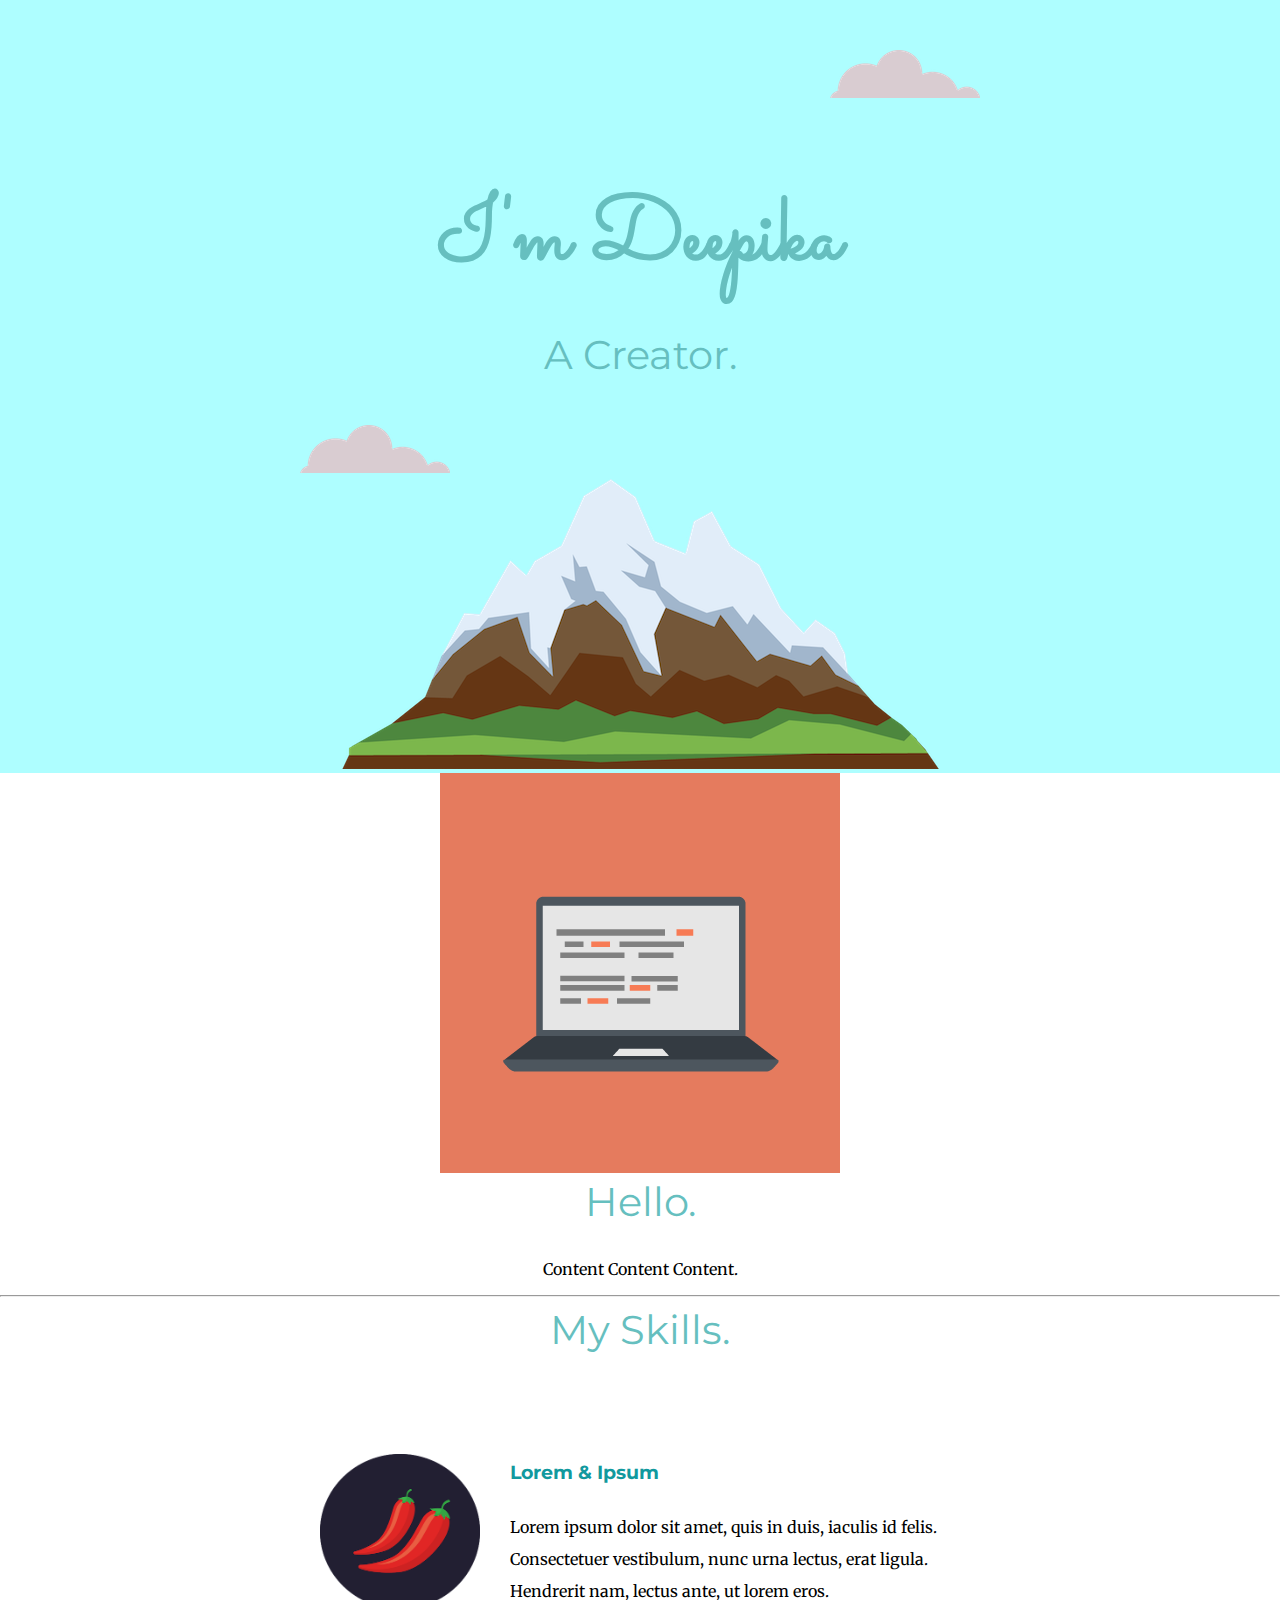
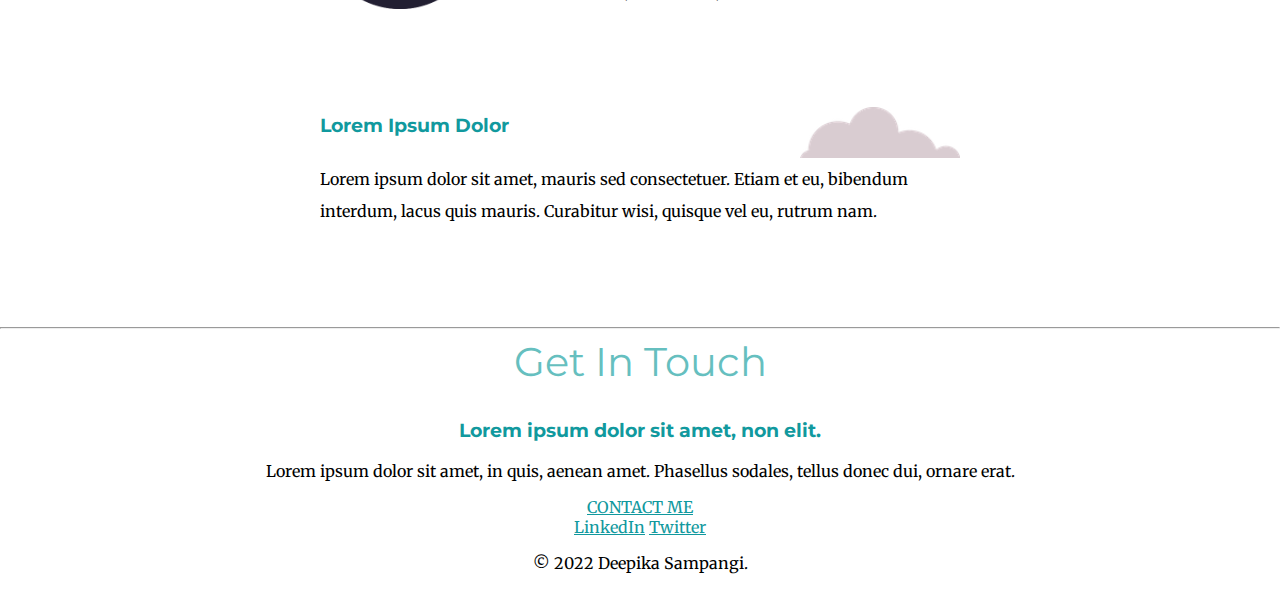
<file: 100_Days_of_Python_Coding/Day_44_CSS_Intermediate/HTML - Personal Site/index.html>
<!DOCTYPE html>
<html lang="en">
  <head>
      <meta charset="UTF-8">
      <title>Deepika Sampangi</title>
      <link rel="stylesheet" href="css/styles.css">
      <link rel="icon" href="favicon.ico">
      <link rel="preconnect" href="https://fonts.googleapis.com">
<link rel="preconnect" href="https://fonts.gstatic.com" crossorigin>
<link href="https://fonts.googleapis.com/css2?family=Merriweather&family=Montserrat:wght@300&family=Sacramento&display=swap" rel="stylesheet">
  </head>
  <body>
  <div class="top-container">
      <img class="top-cloud" src="images/cloud.png" alt="clouds">
        <h1>I'm Deepika</h1>
        <h2>A Creator.</h2>
      <img class="bottom-cloud" src="images/cloud.png" alt="mountain">
      <img src="images/mountain.png" alt="clouds">
  </div>
  <div class="middle-container">
      <div class="profile">
        <img src="images/computer.png" alt="">
        <h2>Hello.</h2>
        <p>Content Content Content.</p>
      </div>
  <hr>
      <div class="skills">
        <h2>My Skills.</h2>
        <div class="skill-row">
          <img class="chilli-img" src="images/chillies.png" alt="">
          <h3>Lorem & Ipsum</h3>
          <p>Lorem ipsum dolor sit amet, quis in duis, iaculis id felis. Consectetuer vestibulum, nunc urna lectus, erat ligula. Hendrerit nam, lectus ante, ut lorem eros.</p>
        </div>
        <div class="skill-row">
          <img class="cloud-img" src="images/cloud.png" alt="">
          <h3>Lorem Ipsum Dolor</h3>
          <p>Lorem ipsum dolor sit amet, mauris sed consectetuer. Etiam et eu, bibendum interdum, lacus quis mauris. Curabitur wisi, quisque vel eu, rutrum nam.</p>
        </div>
      </div>
  <hr>
      <div class="contact-me">
        <h2>Get In Touch</h2>
        <h3>Lorem ipsum dolor sit amet, non elit.</h3>
        <p>Lorem ipsum dolor sit amet, in quis, aenean amet. Phasellus sodales, tellus donec dui, ornare erat.</p>
        <a class="btn" href="mailto:name@email.com">CONTACT ME</a>
      </div>
  </div>

    <div class="bottom-container">
      <a class="footer-link" href="https://www.linkedin.com/">LinkedIn</a>
      <a class="footer-link" href="https://twitter.com/">Twitter</a>
      <p>© 2022 Deepika Sampangi.</p>
    </div>


  </body>
</html>
</file>
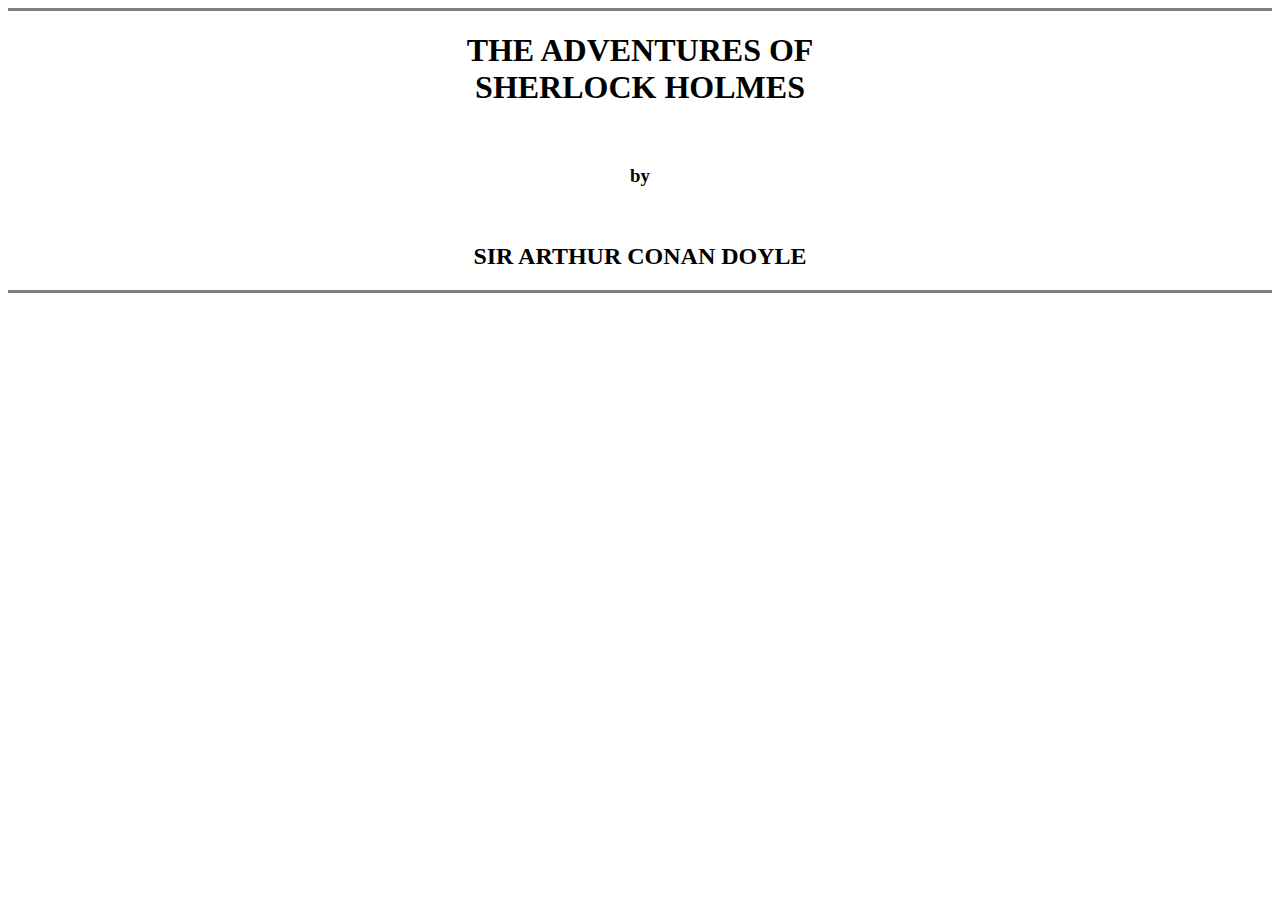
<file: 100_Days_of_Python_Coding/Day_41_HTML_Intro/hello_world.html>
<!DOCTYPE html>
<html lang="en">
<head>
    <meta charset="UTF-8">
    <title>Novel</title>
</head>
<body>
    <center>
        <hr size="3" noshade>
            <h1>THE ADVENTURES OF<br>SHERLOCK HOLMES</h1>
            <br>
            <h3>by</h3>
            <br>
            <h2>SIR ARTHUR CONAN DOYLE</h2>
        <hr size="3" noshade>
    </center>
</body>
</html>
</file>
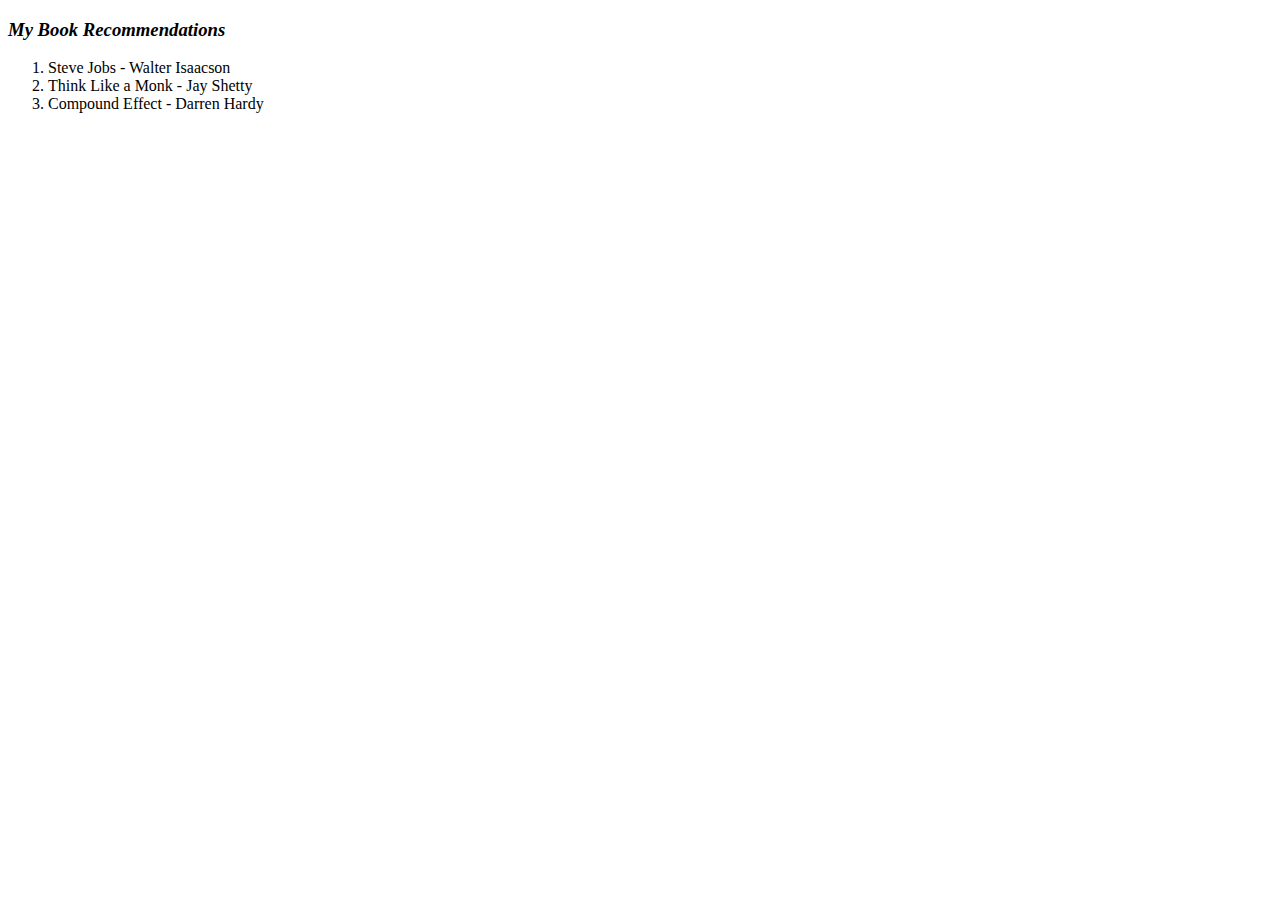
<file: 100_Days_of_Python_Coding/Day_41_HTML_Intro/HTML - Personal Site/book_reco.html>
<!DOCTYPE html>
<html lang="en">
<head>
    <meta charset="UTF-8">
    <title>Deepika Recommendations</title>
</head>
<body>
<h3>
        <em>My Book Recommendations</em>
      </h3>
    <ol>
      <li>Steve Jobs - Walter Isaacson</li>
      <li>Think Like a Monk - Jay Shetty</li>
      <li>Compound Effect - Darren Hardy</li>
    </ol>
</body>
</html>
</file>
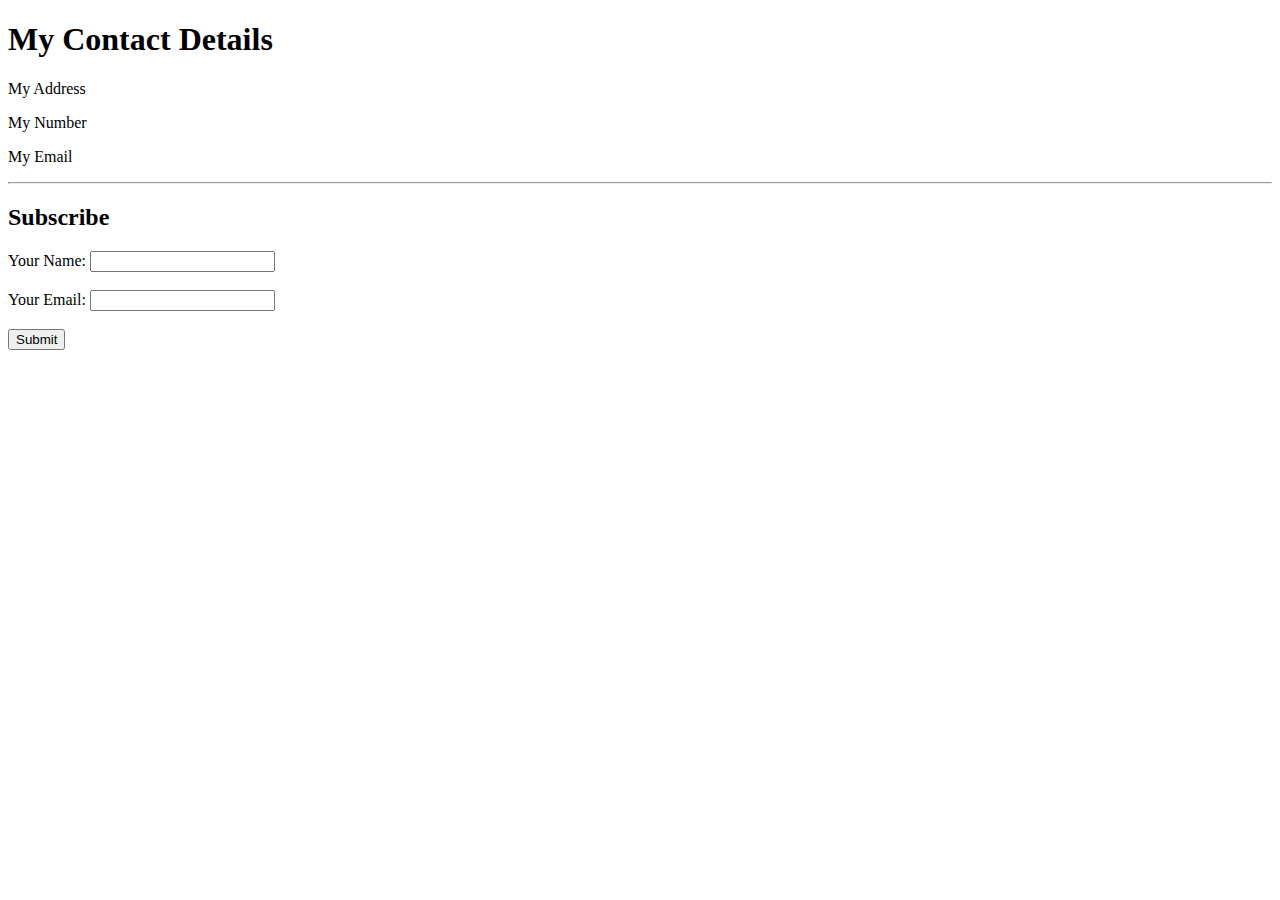
<file: 100_Days_of_Python_Coding/Day_42_HTML_Intermediate/HTML - Personal Site/contact_me.html>
<!DOCTYPE html>
<html lang="en">
<head>
    <meta charset="UTF-8">
    <title>Contact</title>
</head>
<body>
    <h1>My Contact Details</h1>
    <p>My Address</p>
    <p>My Number</p>
    <p>My Email</p>
    <hr>
    <h2>Subscribe</h2>
    <form action="index.html" method="post" enctype="text/plain">
        <label>Your Name:</label>
        <input type="text" name="yourName" value="">
        <br>
        <br>
        <label>Your Email:</label>
        <input type="email" name="yourEmail" value="">
        <br>
        <br>
        <input type="submit" name="">
    </form>
</body>
</html>
</file>
<file: 100_Days_of_Python_Coding/Day_44_CSS_Intermediate/HTML - Personal Site/css/styles.css>
body{
    margin: 0;
    text-align: center;
    font-family: 'Merriweather', serif;
}
.top-container {
background-color: #AEFEFF;
position: relative;
padding-top: 100px;
}

.middle-container {
}

.bottom-container {
}


h1{
font-size: 90px;
color: #66BFBF;
margin: 50px auto 0 auto;
font-family: 'Sacramento', serif;
line-height: 2;
}


h2{
font-size: 2.5rem;
color: #66BFBF;
font-weight: normal;
margin-top: 0px;
font-family: 'Montserrat', serif;
}


h3{
margin-top: 0px;
color: #11999E;
font-family: 'Montserrat', serif;
}

.top-cloud {
    position: absolute;
    right: 300px;
    top: 50px;
}

.bottom-cloud {
    position:absolute;
    left: 300px;
    bottom: 300px;
}

a{
color: #11999E;
}

.skill-row{
width: 50%;
margin: 100px auto 100px auto;
text-align:left;
line-height: 2;
}


.chilli-img{
width:25%;
float: left;
margin-right: 30px;
}

.cloud-img{
width:25%;
float: right;
margin-left: 30px;

}
</file>
